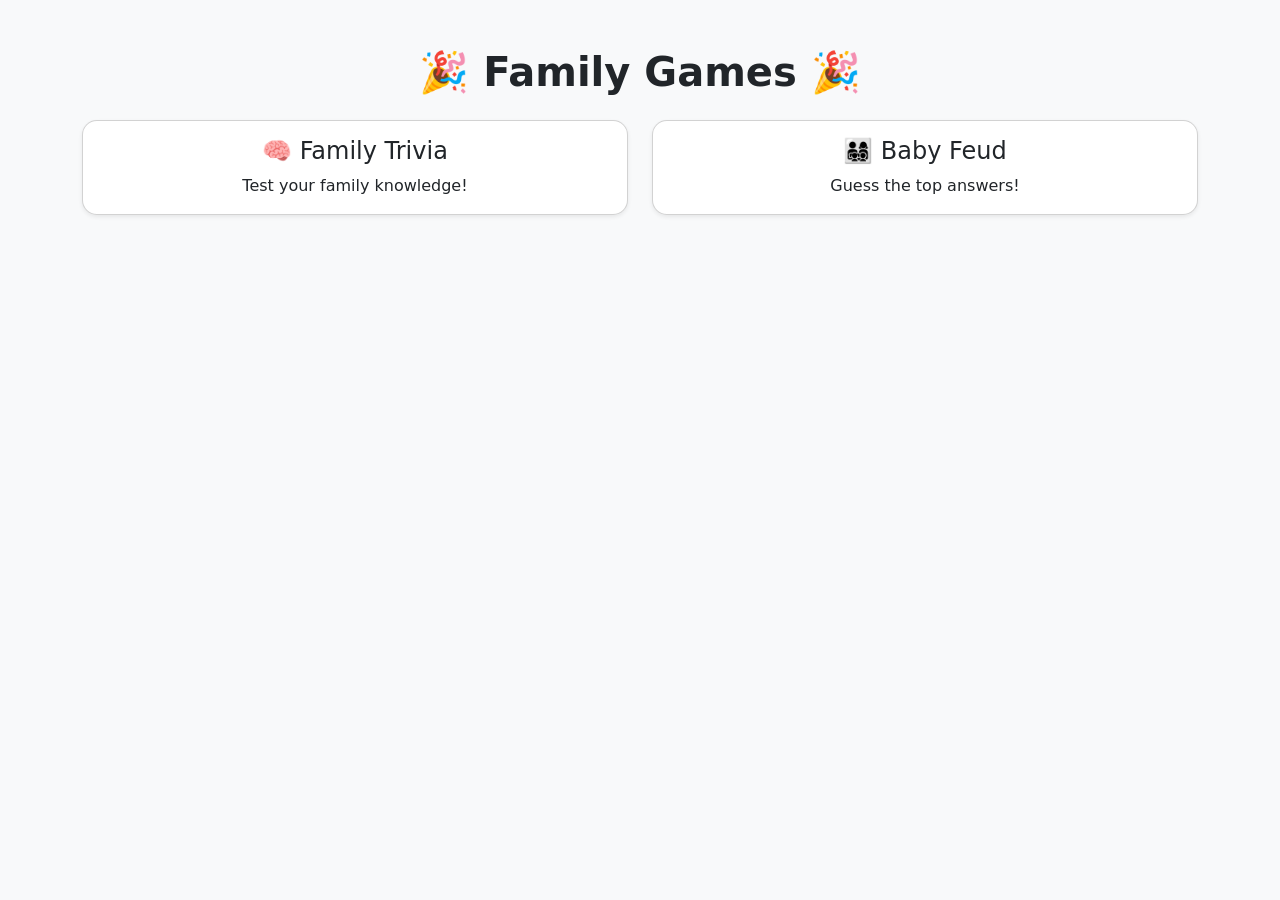
<file: index.html>
<!DOCTYPE html>
<html lang="en">
<head>
    <meta charset="UTF-8">
    <meta name="viewport" content="width=device-width, initial-scale=1.0">
    <title>Family Celebration Games</title>
    <link href="https://cdn.jsdelivr.net/npm/bootstrap@5.3.0/dist/css/bootstrap.min.css" rel="stylesheet">
    <link rel="stylesheet" href="style.css">
</head>
<body>

<div class="container text-center mt-5">
    <h1 class="mb-4">🎉 Family Games 🎉</h1>

    <div class="row g-4">
        
        <!-- Family Trivia -->
        <div class="col-md-6">
            <a href="trivia.html" class="text-decoration-none">
                <div class="card game-card h-100 shadow-sm">
                    <div class="card-body">
                        <h5 class="card-title">🧠 Family Trivia</h5>
                        <p class="card-text">Test your family knowledge!</p>
                    </div>
                </div>
            </a>
        </div>

    
        <!-- Baby Feud -->
        <div class="col-md-6">
            <a href="babyfeud.html" class="text-decoration-none">
                <div class="card game-card h-100 shadow-sm">
                    <div class="card-body">
                        <h5 class="card-title">👨‍👩‍👧‍👦 Baby Feud</h5>
                        <p class="card-text">Guess the top answers!</p>
                    </div>
                </div>
            </a>
        </div>


    </div>
</div>

<script src="https://cdn.jsdelivr.net/npm/bootstrap@5.3.0/dist/js/bootstrap.bundle.min.js"></script>
</body>
</html>
</file>
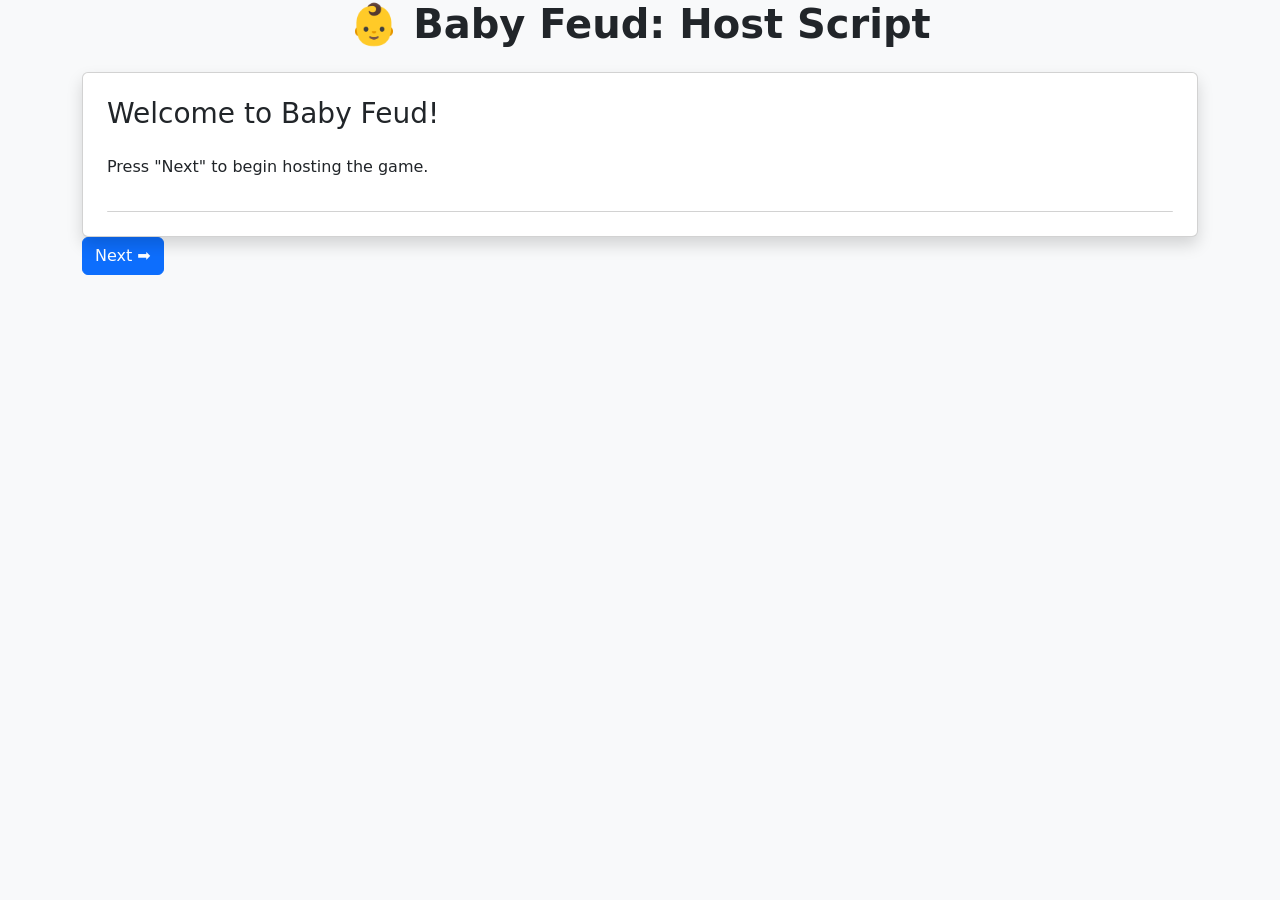
<file: babyfeud.html>
<!DOCTYPE html>
<html lang="en">
<head>
  <meta charset="UTF-8">
  <meta name="viewport" content="width=device-width, initial-scale=1">
  <title>Baby Feud - Host Script</title>
  <link href="https://cdn.jsdelivr.net/npm/bootstrap@5.3.0/dist/css/bootstrap.min.css" rel="stylesheet">
  <link rel="stylesheet" href="style.css">
  <!-- <style>
    body {
      background-color: #fff8f0;
      font-family: 'Segoe UI', sans-serif;
      padding: 2rem;
    }
    .card {
      margin-bottom: 2rem;
    }
    .answer {
      font-size: 1.2rem;
    }
  </style> -->
</head>
<body>

  <div class="container">
    <h1 class="text-center mb-4">👶 Baby Feud: Host Script</h1>
    <div class="card p-4 shadow" id="script-box">
      <h3 id="script-title">Welcome to Baby Feud!</h3>
      <p id="script-body" class="mt-3">Press "Next" to begin hosting the game.</p>
      <ul id="answers-list" class="list-group mt-3"></ul>
    </div>

    <button class="btn btn-primary" onclick="nextScript()">Next ➡️</button>
  </div>

  <script src="babyfeud.js"></script>
</body>
</html>
</file>
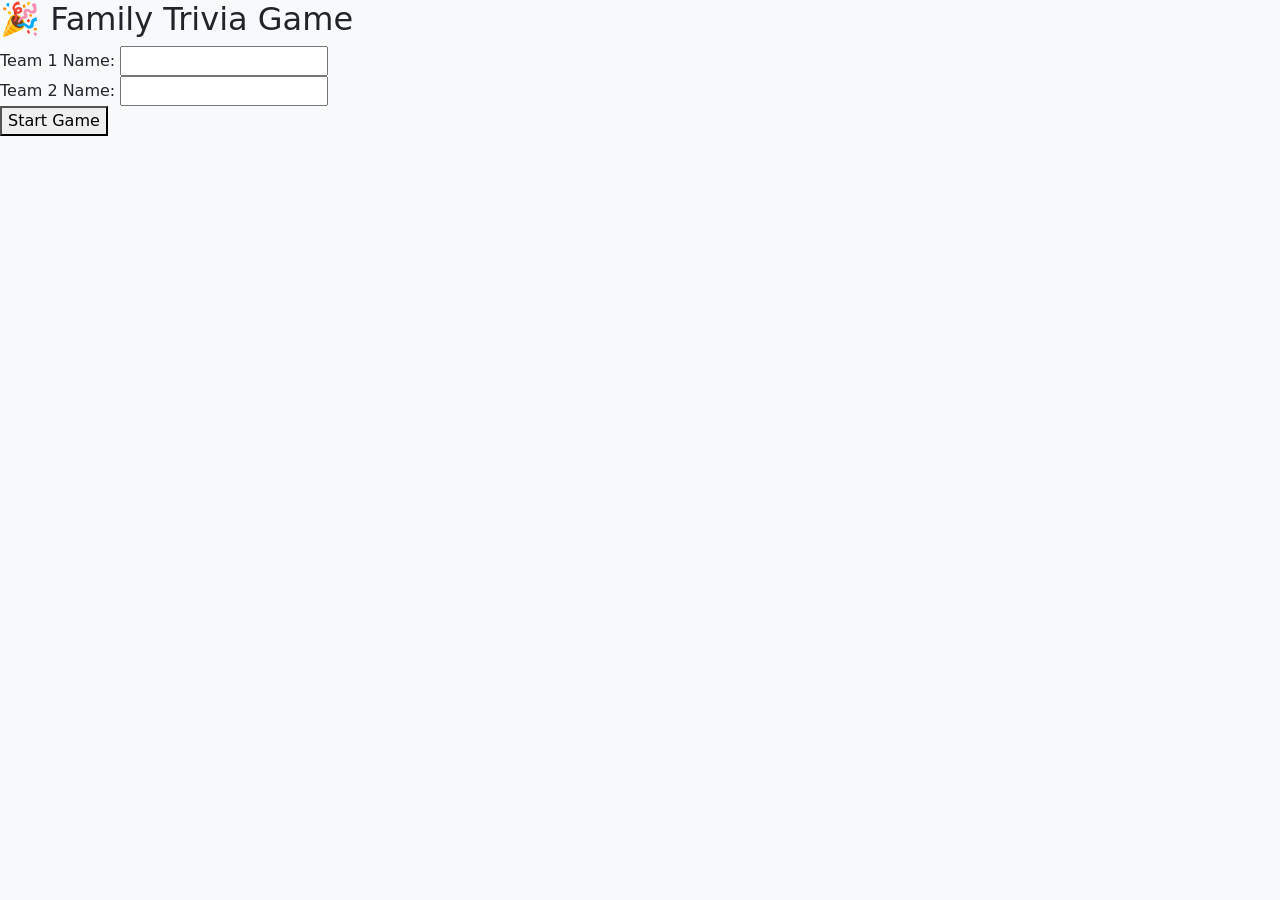
<file: trivia.html>
<!DOCTYPE html>
<html lang="en">
  <head>
    <meta charset="UTF-8">
    <meta name="viewport" content="width=device-width, initial-scale=1.0">
    <title>Family Celebration Games</title>
    <link href="https://cdn.jsdelivr.net/npm/bootstrap@5.3.0/dist/css/bootstrap.min.css" rel="stylesheet">
    <link rel="stylesheet" href="style.css">
</head>

<body>
  <div>
    <div id="team-setup">
      <h2>🎉 Family Trivia Game</h2>
      <div>
        <label>Team 1 Name:</label>
        <input id="team1" />
      </div>
      <div>
        <label>Team 2 Name:</label>
        <input id="team2" />
      </div>
      <button onclick="startGame()">Start Game</button>
    </div>

    <div id="trivia-game" style="display: none;">
      <div>
        <h4><span id="team1-name"></span>: <span id="team1-score">0</span></h4>
        <h4><span id="team2-name"></span>: <span id="team2-score">0</span></h4>
      </div>

      <h5 id="question-type"></h5>
      <h3 id="question"></h3>
      <div id="answers"></div>

      <div id="result"></div>
      <button id="next-btn" style="display: none;" onclick="nextQuestion()">Next Question</button>
    </div>
  </div>

  <script>
   const triviaData = [
  // Multiple Choice
  { type: "trivia", question: "Who is the oldest sibling?", options: ["Nobesuthu", "Sindiswa", "Noluthando", "Siyabonga"], correct: "Nobesuthu" },
  { type: "trivia", question: "In this year, which baby was born first? (1990)", options: ["Mpumie", "Khanya", "Vuyani", "Nosiphiwo"], correct: "Nosiphiwo" },
  { type: "trivia", question: "In this year, which baby was born first?(2025)", options: ["Baby Iyana", "Baby Azosule", "Baby Lukhetho", "Baby Omi"], correct: "Baby Azosule" },
  { type: "trivia", question: "Who is known for giving the most beatting?", options: ["Uncle Siyabonga", "Wowowo", "Noluthando", "Sindiswa"], correct: "Uncle Siyabonga" },
  // Who Said It
  { type: "quote", question: "\"Ungathi uyive ngam ke noMama\"", options: ["corret answer:  Makhulu/Wowowo", "wrong" ], correct: "corret answer:  Makhulu/Wowowo" },
  { type: "quote", question: "\"Hambo lala Hlumelo\"", options: ["corret answer:  Nosiphiwo", "wrong"], correct: "corret answer:  Nosiphiwo" },
  { type: "quote", question: "\"English in action I want to learn\"", options: ["corret answer:  Magubevu", "wrong"], correct: "corret answer:  Magubevu" },
  { type: "quote", question: "\"Even if you make it harder, you're gonna get killed, If you're smooth you're about to get killed. Never be nice, never be good. Just be you\"", options: ["corret answer:  Samson", "wrong"], correct: "corret answer:  Samson" },
  


  // Guess the Person
  { type: "identity", question: "They’re not defined by achievements on paper, but by how they show up wholeheartedly. Whether making sure everyone laughs or simply feels seen, they hold things down like it’s second nature. Beneath their steady presence is a quiet drive , always finding a way, always making things work, even when no one’s watching."
    , options: ["answer: Mpumie", "wrong"], correct: "answer: Mpumie" },
  { type: "identity", question: "They moved through their youth like a champion ,  court, field, or pitch, it didn’t matter. Trophies followed them. School wasn’t quite their stage, but they made it through. Known for explosive energy when pushed and a heart of gold when not, they were both the storm and the calm. Oh and when the music hit? Their moves always stole the spotlight."
    , options: ["answer: Mncedisi", "wrong"], correct: "answer: Mncedisi" },
  { type: "identity", question: "Their résumé tells a story of hands-on hustle  mostly in places where name tags are worn and the grill never cools. They're a natural scene-stealer, whether cracking jokes or stirring up just enough drama to be remembered."
, options: ["answer: Khanya/Matiti", "wrong"], correct: "answer: Khanya/Matiti" },
  { type: "identity", question: "Their laugh doesn’t just fill a room — it infects it. One burst and suddenly everyone’s cracking up, whether they heard the joke or not. It’s the kind of laugh you could bottle and sell as a service.", options: ["answer: Sivuyile/Alex", "wrong"], correct: "answer: Sivuyile/Alex" },
];
    let team1 = '';
    let team2 = '';
    let team1Score = 0;
    let team2Score = 0;
    let currentQuestion = 0;
    let firstAttemptFailed = false;

    function startGame() {
      team1 = document.getElementById('team1').value || "Team A";
      team2 = document.getElementById('team2').value || "Team B";

      document.getElementById('team1-name').textContent = team1;
      document.getElementById('team2-name').textContent = team2;

      document.getElementById('team-setup').style.display = 'none';
      document.getElementById('trivia-game').style.display = 'block';

      loadQuestion();
    }

    function loadQuestion() {
      const q = triviaData[currentQuestion];
      document.getElementById('question').textContent = q.question;
      document.getElementById('question-type').textContent = getQuestionTypeLabel(q.type);
      const answersDiv = document.getElementById('answers');
      answersDiv.innerHTML = '';

      q.options.forEach(option => {
        const btn = document.createElement('button');
        btn.textContent = option;
        btn.onclick = () => selectAnswer(option);
        answersDiv.appendChild(btn);
      });

      document.getElementById('result').textContent = '';
      document.getElementById('next-btn').style.display = 'none';
      firstAttemptFailed = false;
    }

    function getQuestionTypeLabel(type) {
      switch (type) {
        case "trivia": return "🎯 Trivia";
        case "quote": return "🗣️ Who Said It?";
        case "identity": return "👤 Guess Who?";
        default: return "";
      }
    }

    function selectAnswer(selected) {
      const correct = triviaData[currentQuestion].correct;
      const resultDiv = document.getElementById('result');

      if (selected === correct) {
        resultDiv.innerHTML = `
          ✅ Correct!
          <p>🏆 Who answered correctly?</p>
          <button onclick="awardPoint(1)">+1 to ${team1}</button>
          <button onclick="awardPoint(2)">+1 to ${team2}</button>
        `;
        disableButtons();
      } else {
        if (!firstAttemptFailed) {
          firstAttemptFailed = true;
          resultDiv.innerHTML = `⚠️ Wrong! Let the other team try!`;
          enableButtons();
        } else {
          resultDiv.innerHTML = `❌ Wrong again! Correct answer was: ${correct}`;
          disableButtons();
          document.getElementById('next-btn').style.display = 'inline';
        }
      }
    }

    function disableButtons() {
      document.querySelectorAll('#answers button').forEach(btn => btn.disabled = true);
    }

    function enableButtons() {
      document.querySelectorAll('#answers button').forEach(btn => btn.disabled = false);
    }

    function awardPoint(team) {
      if (team === 1) {
        team1Score++;
        document.getElementById('team1-score').textContent = team1Score;
      } else {
        team2Score++;
        document.getElementById('team2-score').textContent = team2Score;
      }

      document.getElementById('next-btn').style.display = 'inline';
      document.getElementById('result').innerHTML += `<p>✅ Point awarded to ${team === 1 ? team1 : team2}!</p>`;
    }

    function nextQuestion() {
      currentQuestion++;
      if (currentQuestion < triviaData.length) {
        loadQuestion();
      } else {
        showFinalScore();
      }
    }

    function showFinalScore() {
      const winner = team1Score > team2Score ? team1 : (team2Score > team1Score ? team2 : "It's a Tie!");

      document.getElementById('trivia-game').innerHTML = `
        <h2>🏁 Game Over!</h2>
        <p>${team1}: ${team1Score} points</p>
        <p>${team2}: ${team2Score} points</p>
        <h3>🎉 Winner: ${winner}</h3>
        <a href="">Play Again</a>
        <a href="index.html">Home</a>
      `;
    }
  </script>
</body>
</html>
</file>
<file: style.css>
body {
    background-color: #f8f9fa;
}

h1 {
    font-weight: bold;
}

.game-card {
    cursor: pointer;
    transition: transform 0.3s ease, box-shadow 0.3s ease;
    background: #ffffff;
    border-radius: 15px;
    box-shadow: 0 4px 8px rgba(0,0,0,0.1);
}

.game-card:hover {
    transform: translateY(-5px);
    box-shadow: 0 8px 16px rgba(0,0,0,0.2);
}

.card-title {
    font-size: 1.5rem;
}
</file>
